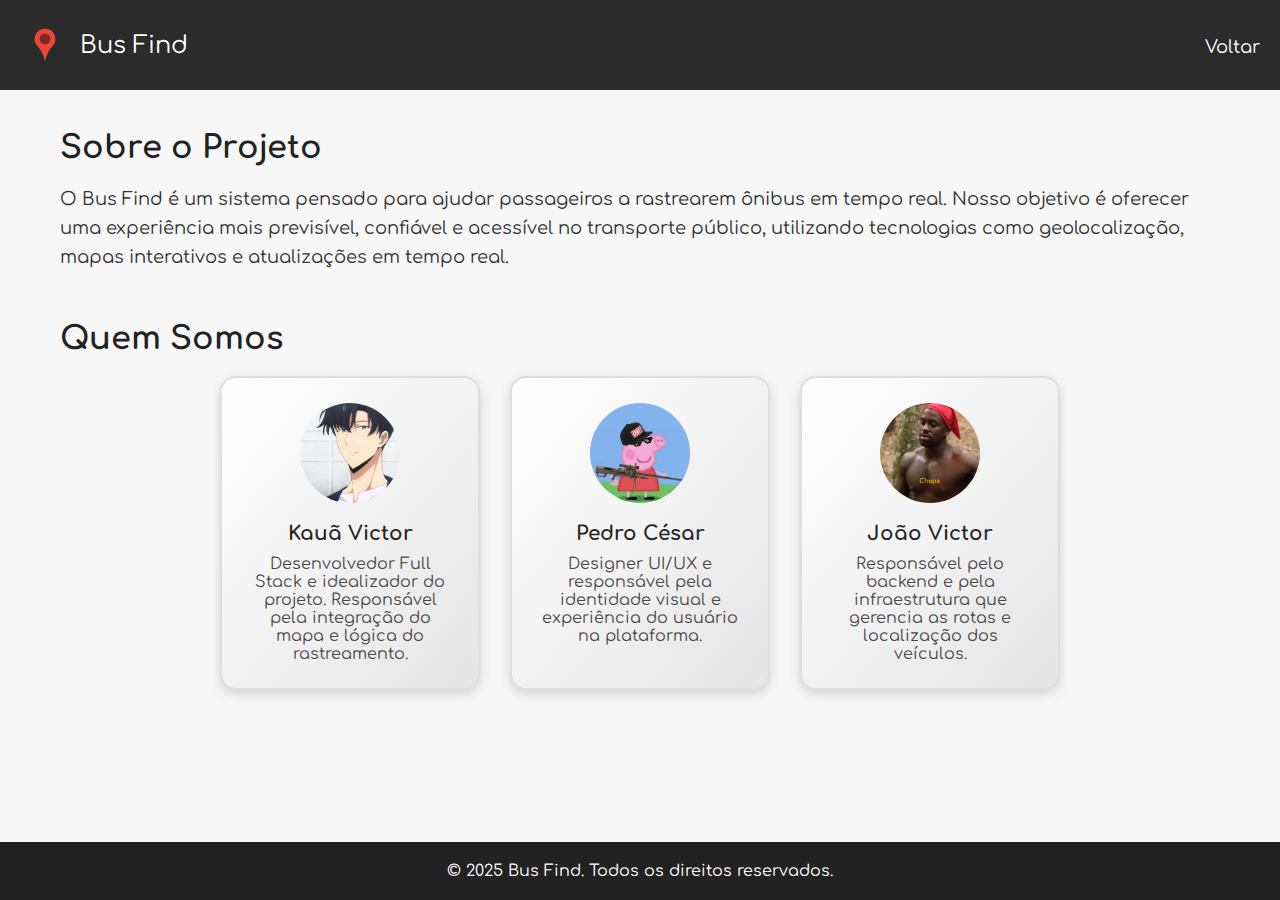
<file: aboutus.html>
<!DOCTYPE html>
<html lang="pt-br">
<head>
    <meta charset="UTF-8">
    <meta name="viewport" content="width=device-width, initial-scale=1.0">
    <title>Sobre o Projeto - Bus Find</title>
    <link rel="stylesheet" href="css/aboutus.css">
    <link href="https://fonts.googleapis.com/css2?family=Comfortaa&display=swap" rel="stylesheet">
</head>
<body>
    <header>
        <div class="logo">
            <img src="imagens/image_no_bg.png" alt="Logo Bus Find">
            <span>Bus Find</span>
        </div>
        <nav>
            <ul>
                <li><a href="index.html">Voltar</a></li>
            </ul>
        </nav>
    </header>

    <main>
        <section class="about-project">
            <h1>Sobre o Projeto</h1>
            <p>O Bus Find é um sistema pensado para ajudar passageiros a rastrearem ônibus em tempo real. Nosso objetivo é oferecer uma experiência mais previsível, confiável e acessível no transporte público, utilizando tecnologias como geolocalização, mapas interativos e atualizações em tempo real.</p>
        </section>

        <section class="team">
            <h2>Quem Somos</h2>
            <div class="team-grid">
                <div class="member">
                    <img src="imagens/kaua imagem.webp" alt="Membro 1">
                    <h3>Kauã Victor</h3>
                    <p>Desenvolvedor Full Stack e idealizador do projeto. Responsável pela integração do mapa e lógica do rastreamento.</p>
                </div>
                <div class="member">
                    <img src="imagens/pedro cesar imagem.jpg" alt="Membro 2">
                    <h3>Pedro César</h3>
                    <p>Designer UI/UX e responsável pela identidade visual e experiência do usuário na plataforma.</p>
                </div>
                <div class="member">
                    <img src="imagens/porpeta imagem.png" alt="Membro 3">
                    <h3>João Victor</h3>
                    <p>Responsável pelo backend e pela infraestrutura que gerencia as rotas e localização dos veículos.</p>
                </div>
            </div>
        </section>
    </main>

    <footer>
        <p>&copy; 2025 Bus Find. Todos os direitos reservados.</p>
    </footer>
</body>
</html>
</file>
<file: css/aboutus.css>
/* Reset básico */
* {
    margin: 0;
    padding: 0;
    box-sizing: border-box;
}

/* Faz html e body ocuparem toda a altura da janela */
html, body {
    height: 100%;
}

/* Corpo como flex container, em coluna */
body {
    font-family: "Comfortaa", sans-serif;
    background-color: #f7f7f7;
    color: #333;

    display: flex;
    flex-direction: column;
    min-height: 100vh; /* altura mínima da tela */
}

/* Header fixo no topo, já tem position sticky e z-index */
header {
    background-color: rgba(8, 8, 8, 0.856);
    color: white;
    padding: 20px;
    display: flex;
    justify-content: space-between;
    align-items: center;
    font-size: 24px;
    position: sticky;
    top: 0;
    z-index: 1000;
}

/* Faz o main crescer para ocupar o espaço entre header e footer */
main {
    padding: 40px 20px;
    max-width: 1200px;
    margin: auto;

    flex: 1 0 auto; /* faz o main crescer e ocupar espaço */
}

/* Footer fixado ao final da página */
footer {
    background-color: #222;
    color: white;
    text-align: center;
    padding: 20px 0;
    margin-top: auto; /* força o footer para o fim da página */
}

/* Outros estilos continuam iguais */
.logo {
    display: flex;
    align-items: center;
}

.logo img {
    height: 50px;
    margin-right: 10px;
}

nav ul {
    list-style: none;
    display: flex;
    gap: 20px;
}

nav ul li a {
    text-decoration: none;
    color: white;
    font-size: 18px;
    transition: color 0.3s;
}

nav ul li a:hover {
    color: #ccc;
}

.about-project, .team {
    margin-bottom: 50px;
}

.about-project h1,
.team h2 {
    font-size: 32px;
    margin-bottom: 20px;
    color: #222;
}

.about-project p {
    font-size: 18px;
    line-height: 1.6;
}

.team-grid {
    display: flex;
    gap: 30px;
    flex-wrap: wrap;
    justify-content: center;
}

.member {
    background: linear-gradient(to bottom right, #ffffff, #e6e5e5);
    background-color: white;
    padding: 25px;
    border-radius: 16px;
    box-shadow: 0 4px 12px rgba(0, 0, 0, 0.15);
    width: 260px;
    text-align: center;
    border: 2px solid #dedede; /* Borda sutil */
    transition: transform 0.3s, box-shadow 0.3s;
}

.member:hover {
    transform: translateY(-5px);
    box-shadow: 0 6px 18px rgba(0, 0, 0, 0.25); /* Eleva o card ao passar o mouse */
}


.member img {
    width: 100px;
    height: 100px;
    border-radius: 50%;
    object-fit: cover;
    margin-bottom: 15px;
}

.member h3 {
    font-size: 20px;
    margin-bottom: 10px;
    color: #252525;
}

.member p {
    font-size: 16px;
    color: #494949;
}
</file>
